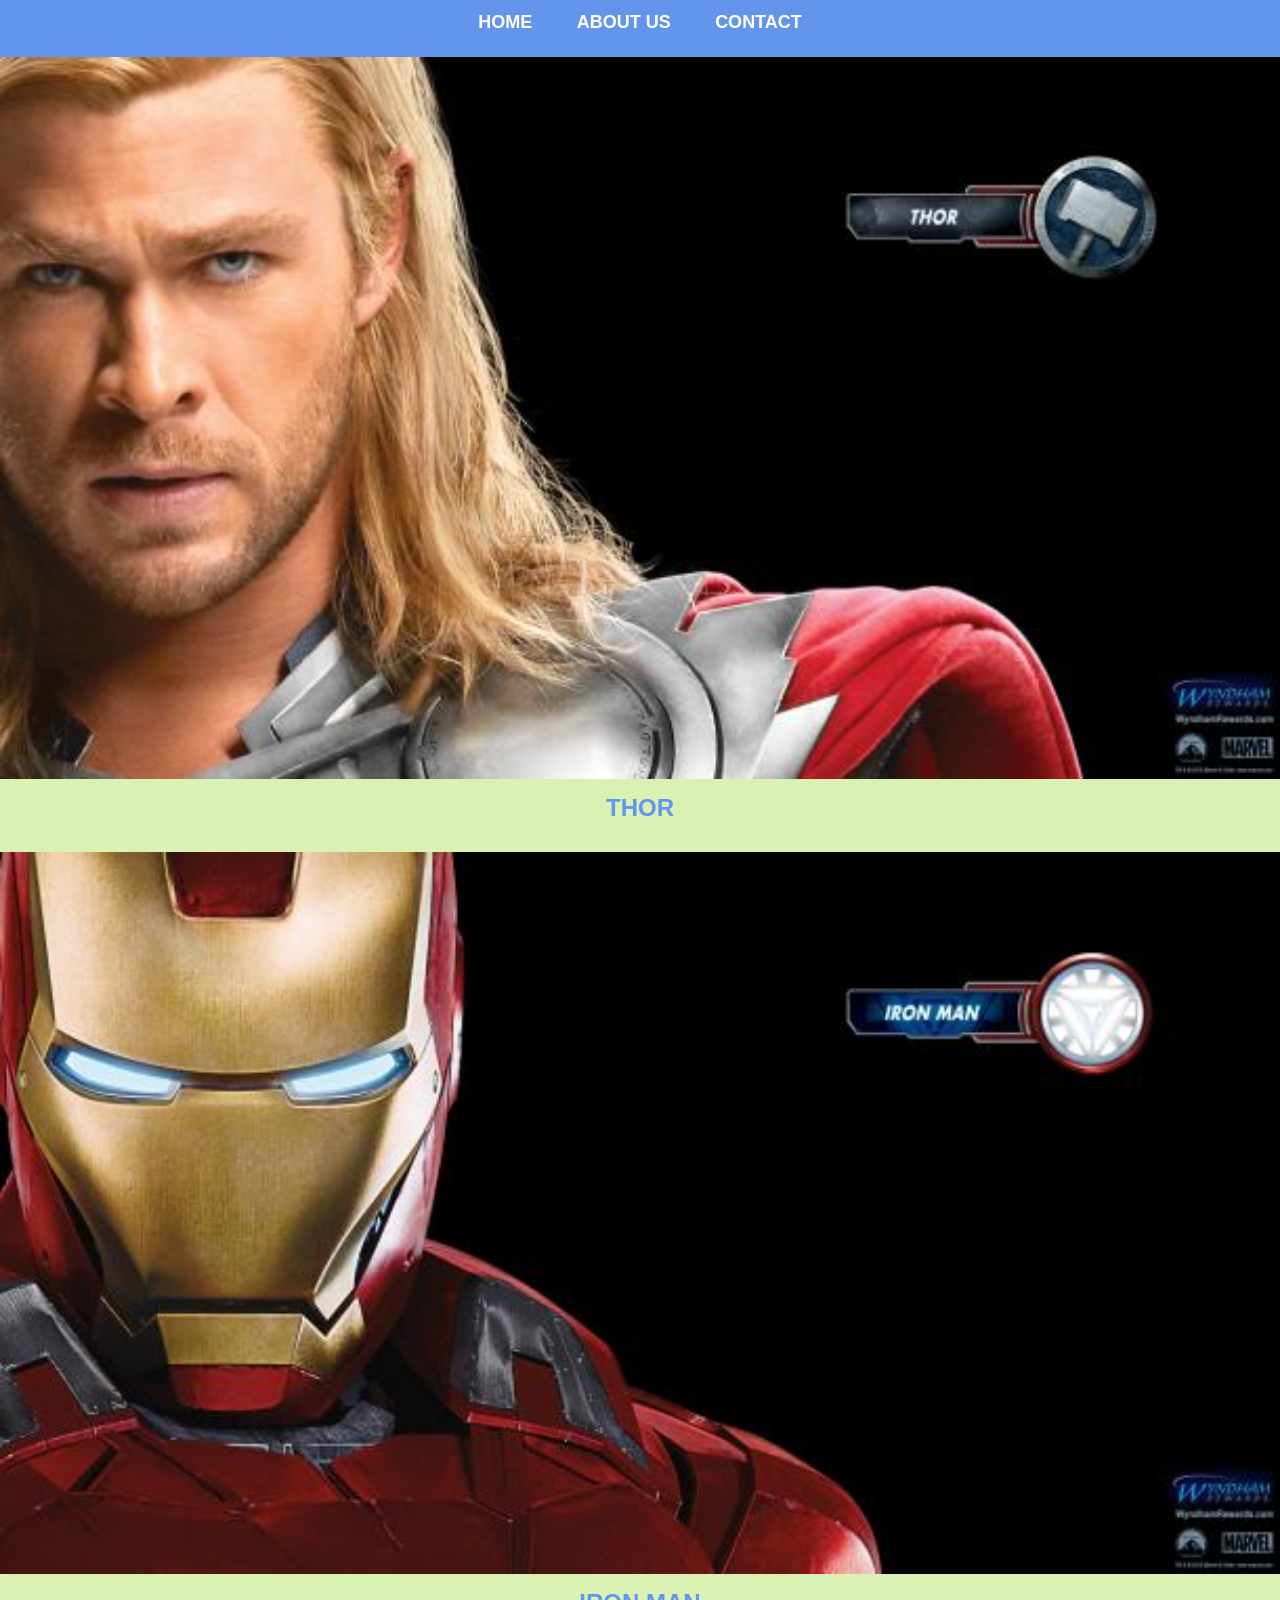
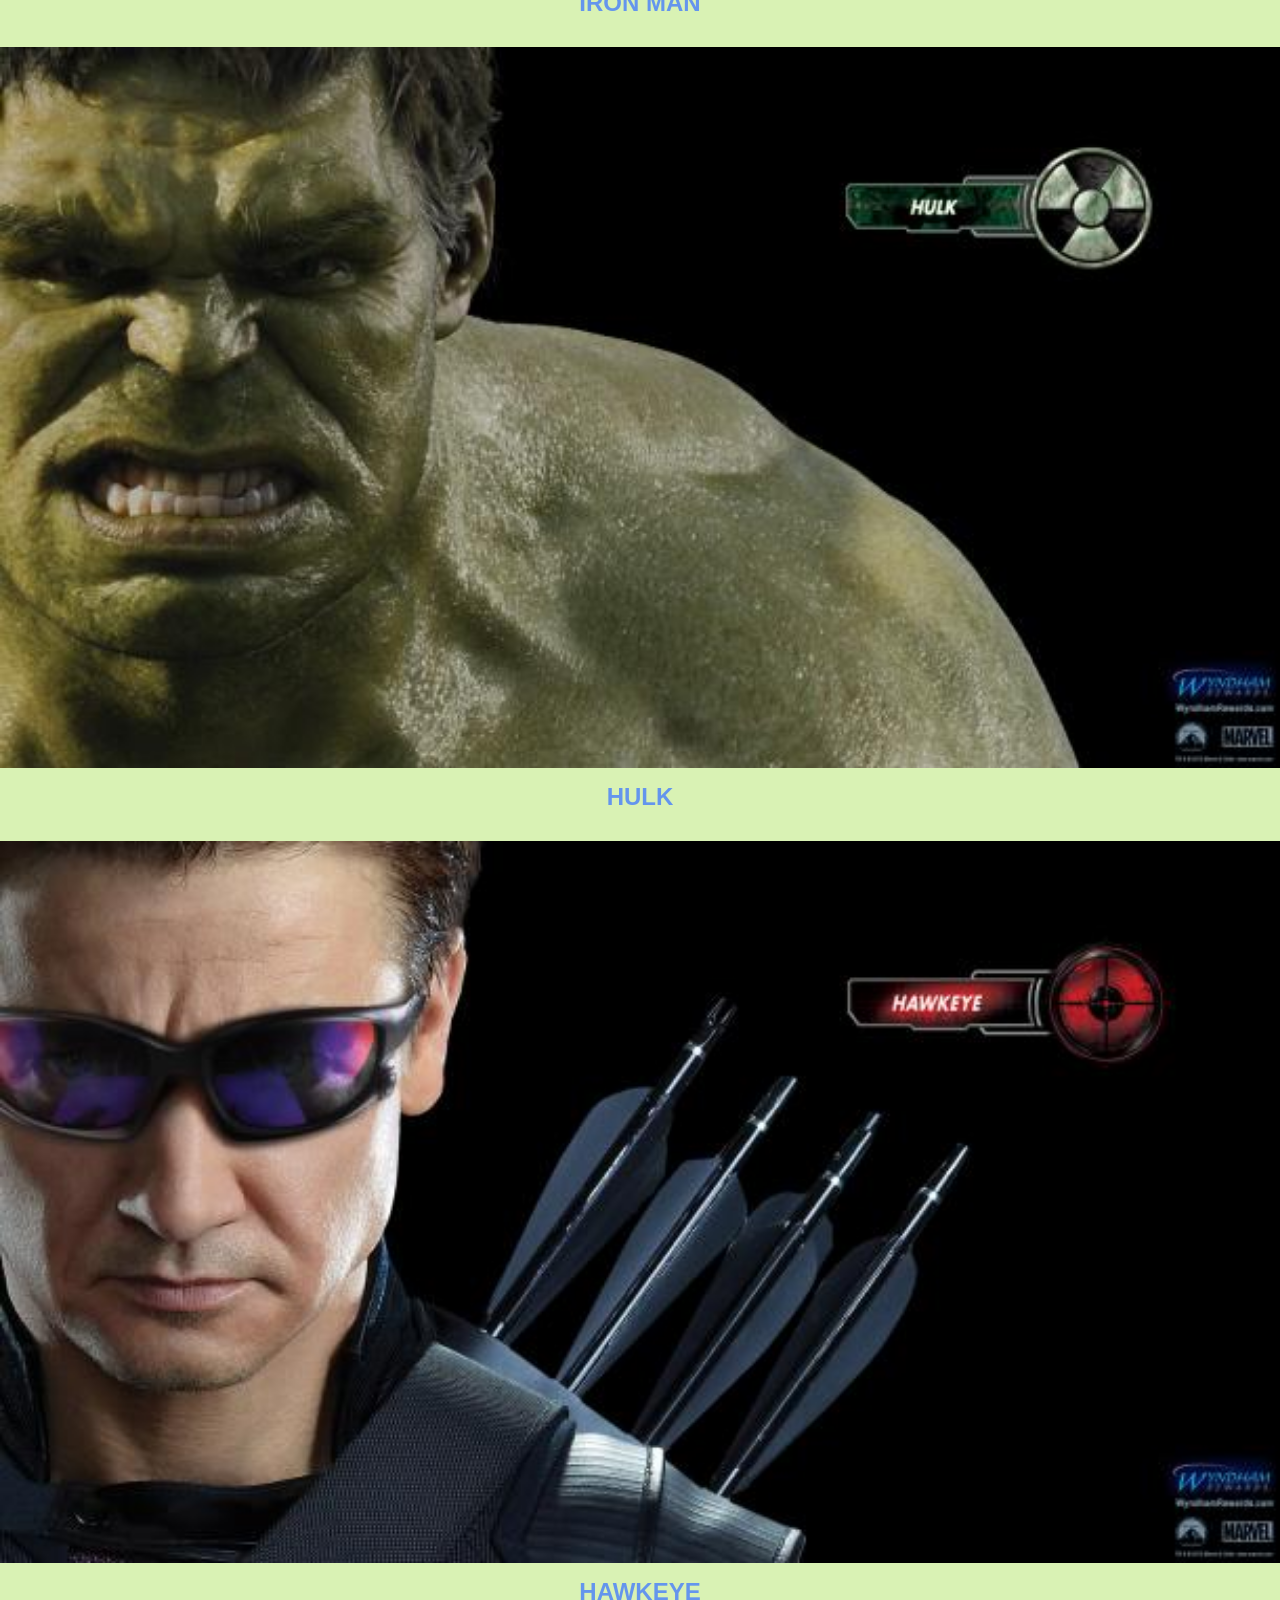
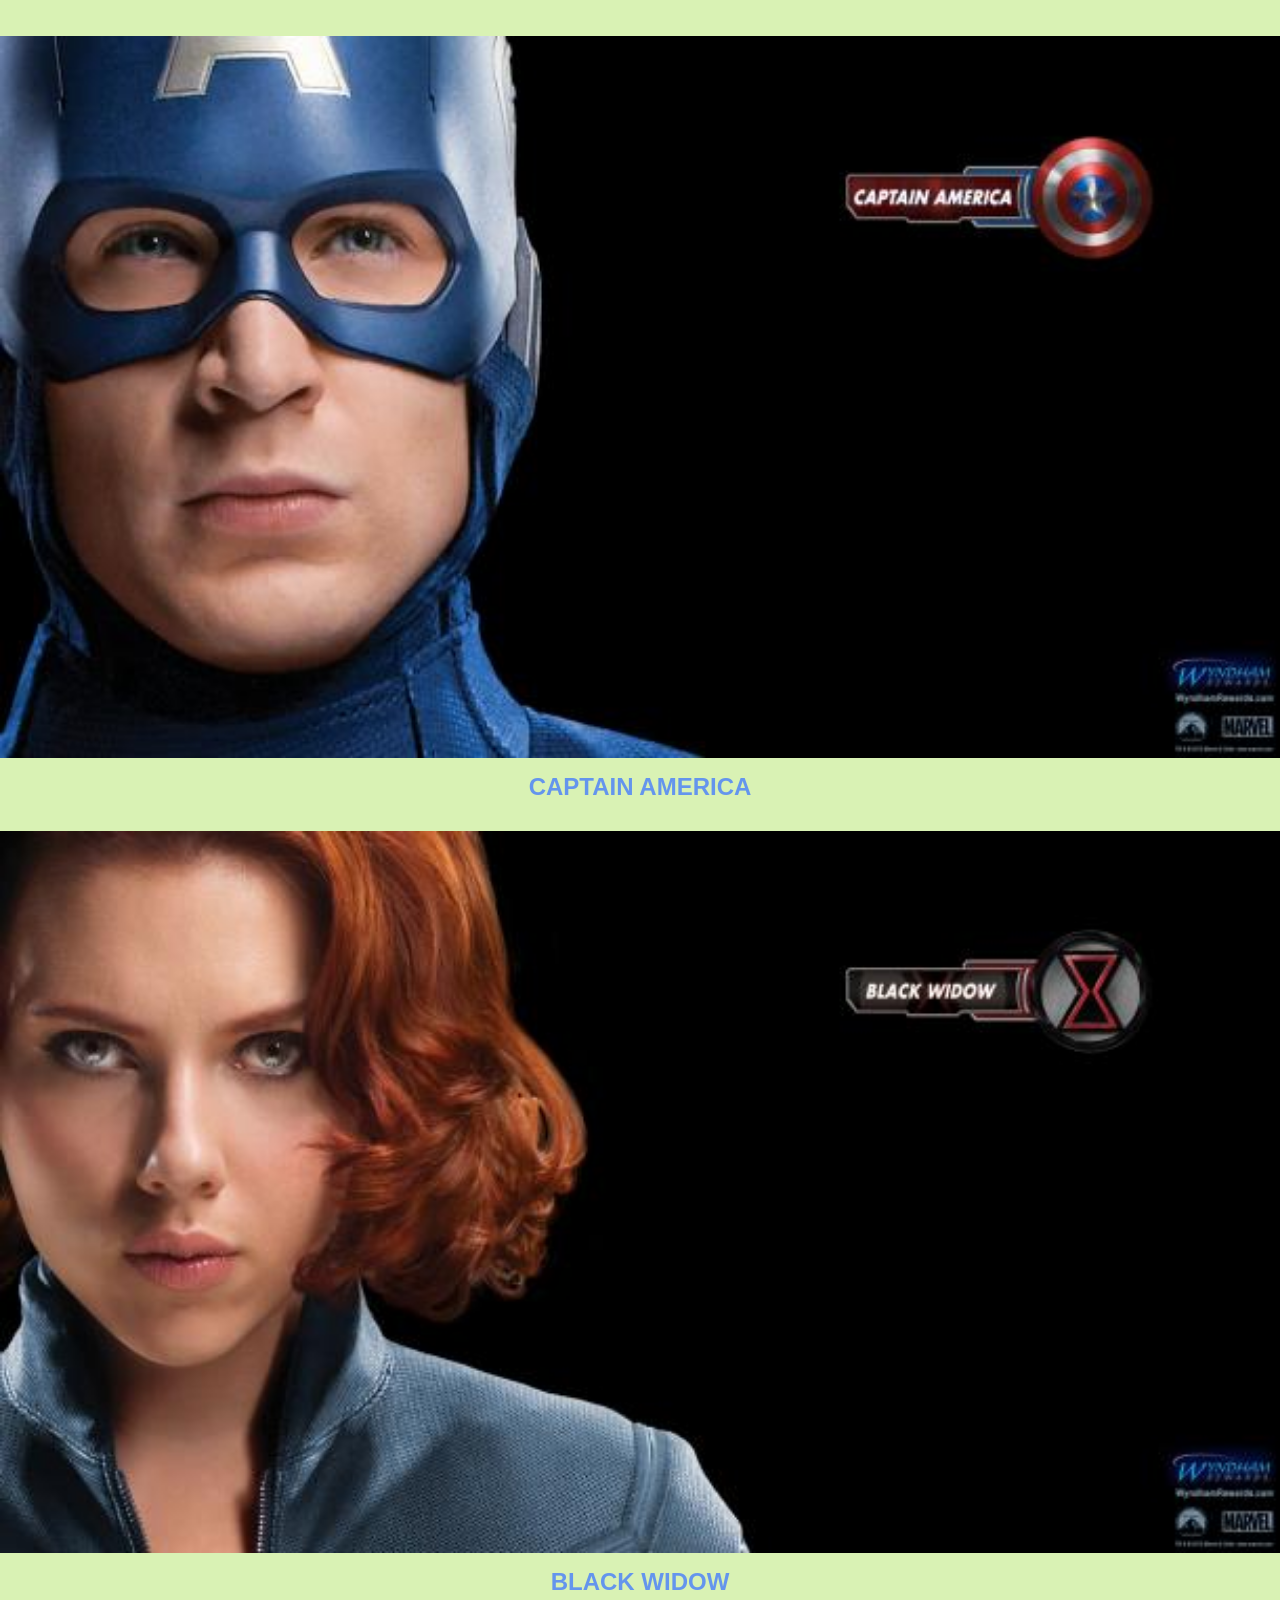
<file: index.html>
<!DOCTYPE html>
<html>
<head>
    <title>Avengers Superhero App</title>
    <link rel="stylesheet" href="style.css">
</head>
<body>
    <div id="menu">
        <a href="index.html">HOME</a>
        <a href="about.html">ABOUT US</a>
        <a href="contact.html">CONTACT</a>
    </div>

    <div class="gallery">
        <img src="avengers_01.jpg" alt="Thor">
        <a class="hero-link" href="avenger-1.html">THOR</a>

        <img src="avengers_02.jpg" alt="Iron Man">
        <a class="hero-link" href="avenger-2.html">IRON MAN</a>

        <img src="avengers_03.jpg" alt="Hulk">
        <a class="hero-link" href="avenger-3.html">HULK</a>

        <img src="avengers_04.jpg" alt="Hawkeye">
        <a class="hero-link" href="avenger-4.html">HAWKEYE</a>

        <img src="avengers_05.jpg" alt="Captain America">
        <a class="hero-link" href="avenger-5.html">CAPTAIN AMERICA</a>

        <img src="avengers_06.jpg" alt="Black Widow">
        <a class="hero-link" href="avenger-6.html">BLACK WIDOW</a>
    </div>
</body>
</html>
</file>
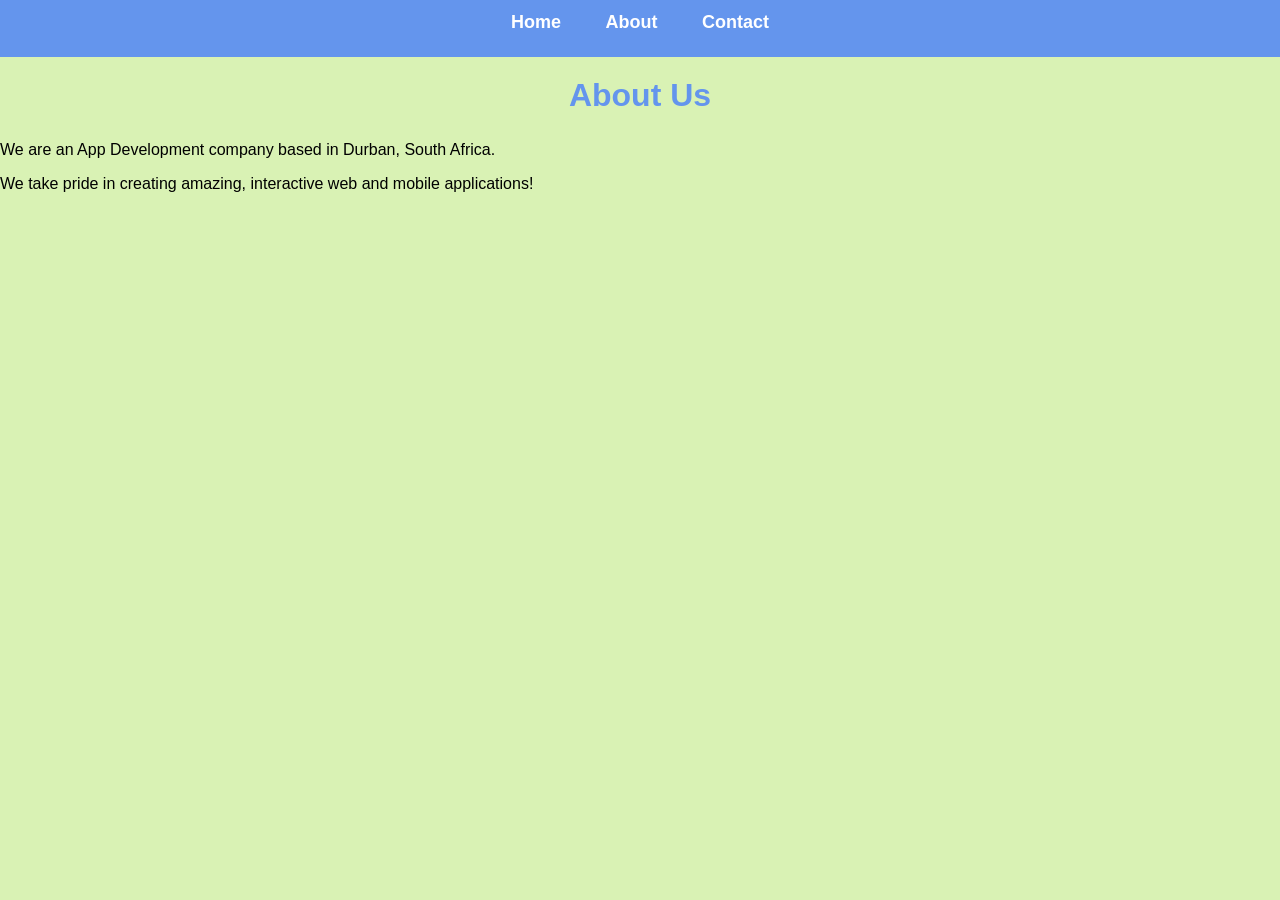
<file: about.html>
<!DOCTYPE html>
<html lang="en">
<head>
  <meta charset="UTF-8">
  <meta name="viewport" content="width=device-width, initial-scale=1.0">
  <title>About Us - Superhero App</title>
  <link rel="stylesheet" href="style.css">
</head>
<body>
  <div id="menu">
    <a href="index.html">Home</a>
    <a href="about.html">About</a>
    <a href="contact.html">Contact</a>
  </div>

  <div class="profile-container">
    <h2>About Us</h2>
    <p>We are an App Development company based in Durban, South Africa.</p>
    <p>We take pride in creating amazing, interactive web and mobile applications!</p>
  </div>
</body>
</html>
</file>
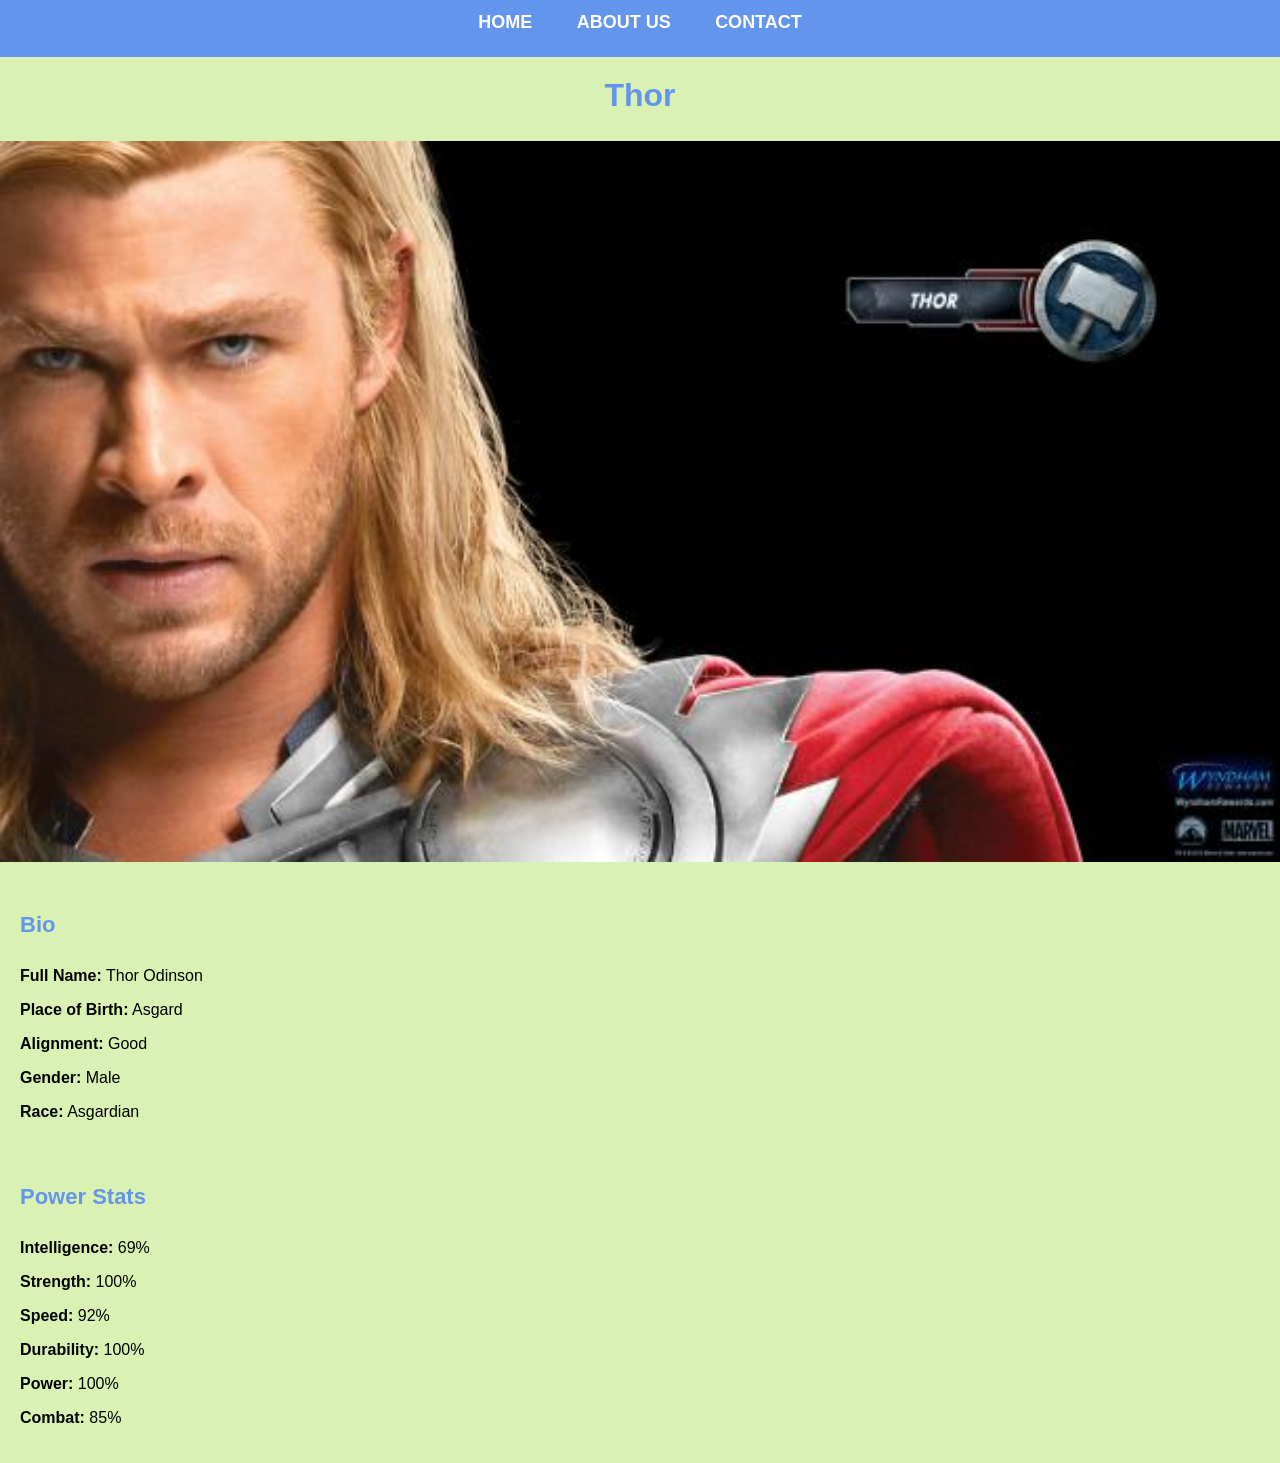
<file: avenger-1.html>
<!DOCTYPE html>
<html>
<head>
    <title>Thor</title>
    <link rel="stylesheet" href="style.css">
</head>
<body>
    <div id="menu">
        <a href="index.html">HOME</a>
        <a href="about.html">ABOUT US</a>
        <a href="contact.html">CONTACT</a>
    </div>

    <h2>Thor</h2>
    <div class="gallery">
        <img src="avengers_01.jpg" alt="Thor">
    </div>

    <div class="bio-content">
        <h4>Bio</h4>
        <p><b>Full Name:</b> Thor Odinson</p>
        <p><b>Place of Birth:</b> Asgard</p>
        <p><b>Alignment:</b> Good</p>
        <p><b>Gender:</b> Male</p>
        <p><b>Race:</b> Asgardian</p>
        <br>
        <h4>Power Stats</h4>
        <p><b>Intelligence:</b> 69%</p>
        <p><b>Strength:</b> 100%</p>
        <p><b>Speed:</b> 92%</p>
        <p><b>Durability:</b> 100%</p>
        <p><b>Power:</b> 100%</p>
        <p><b>Combat:</b> 85%</p>
    </div>
</body>
</html>
</file>
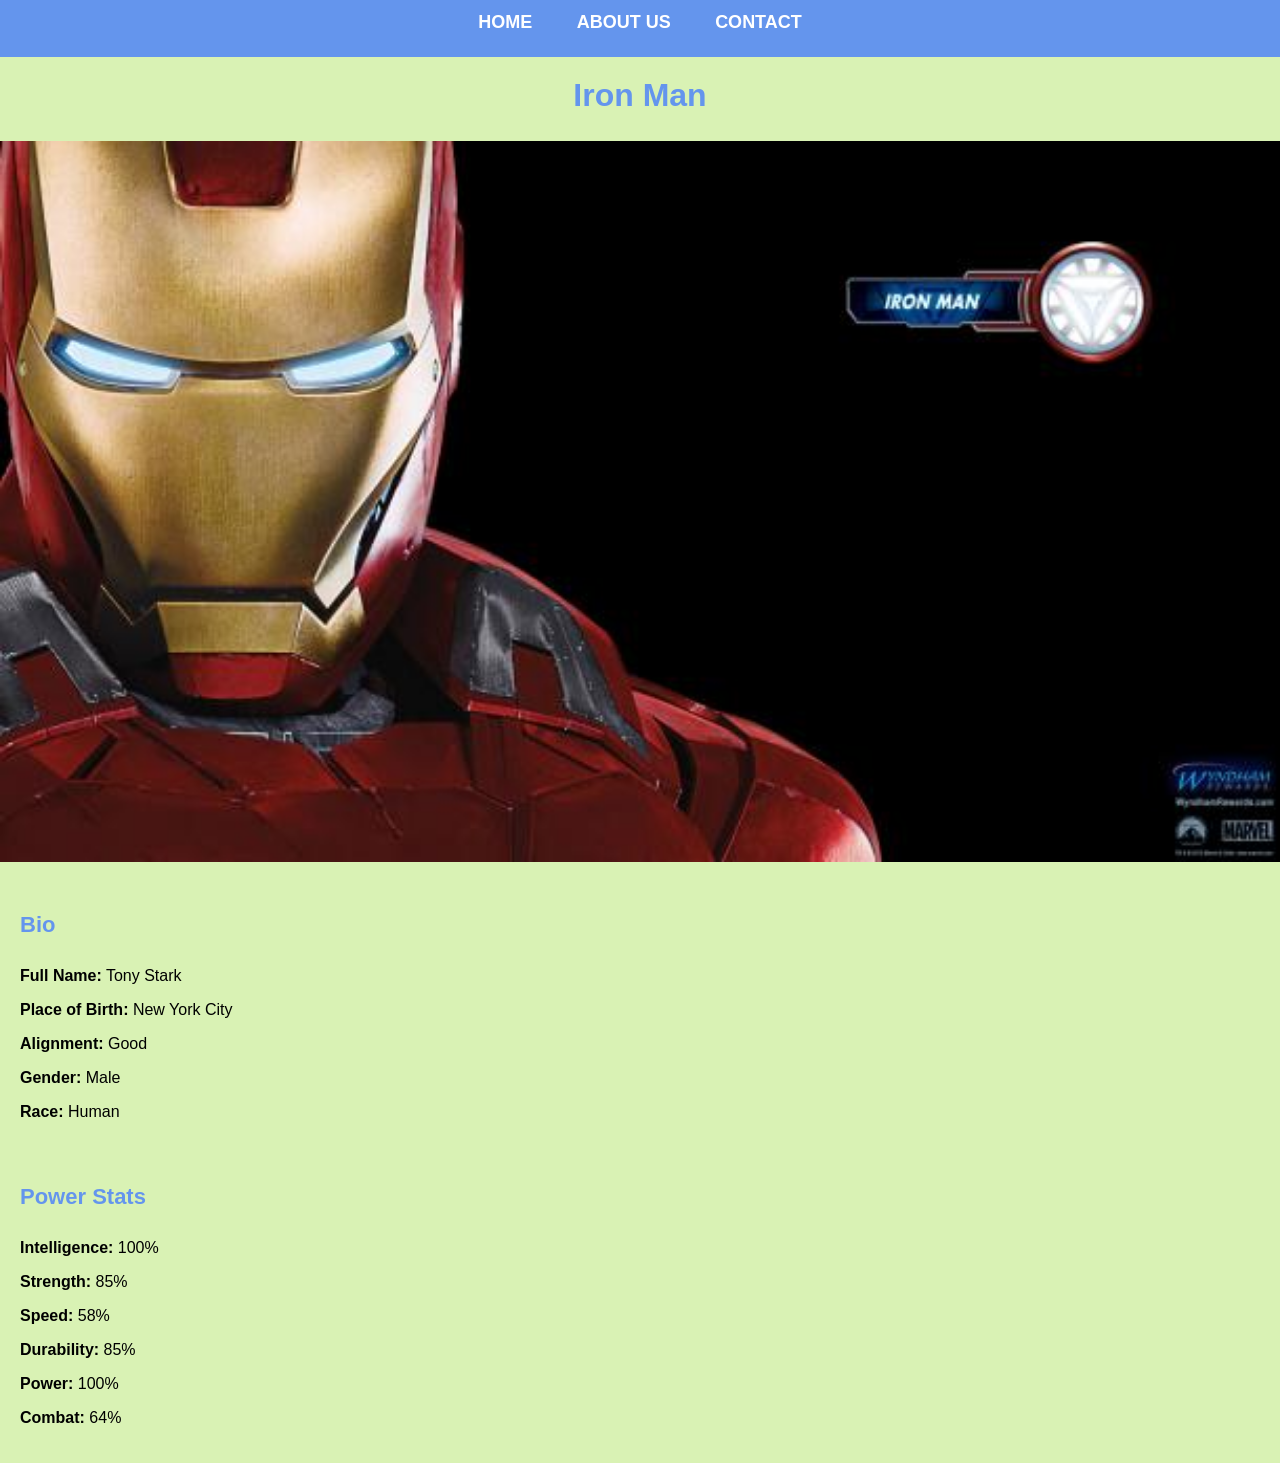
<file: avenger-2.html>
<!DOCTYPE html>
<html>
<head>
    <title>Iron Man</title>
    <link rel="stylesheet" href="style.css">
</head>
<body>
    <div id="menu">
        <a href="index.html">HOME</a>
        <a href="about.html">ABOUT US</a>
        <a href="contact.html">CONTACT</a>
    </div>

    <h2>Iron Man</h2>
    <div class="gallery">
        <img src="avengers_02.jpg" alt="Iron Man">
    </div>

    <div class="bio-content">
        <h4>Bio</h4>
        <p><b>Full Name:</b> Tony Stark</p>
        <p><b>Place of Birth:</b> New York City</p>
        <p><b>Alignment:</b> Good</p>
        <p><b>Gender:</b> Male</p>
        <p><b>Race:</b> Human</p>
        <br>
        <h4>Power Stats</h4>
        <p><b>Intelligence:</b> 100%</p>
        <p><b>Strength:</b> 85%</p>
        <p><b>Speed:</b> 58%</p>
        <p><b>Durability:</b> 85%</p>
        <p><b>Power:</b> 100%</p>
        <p><b>Combat:</b> 64%</p>
    </div>
</body>
</html>
</file>
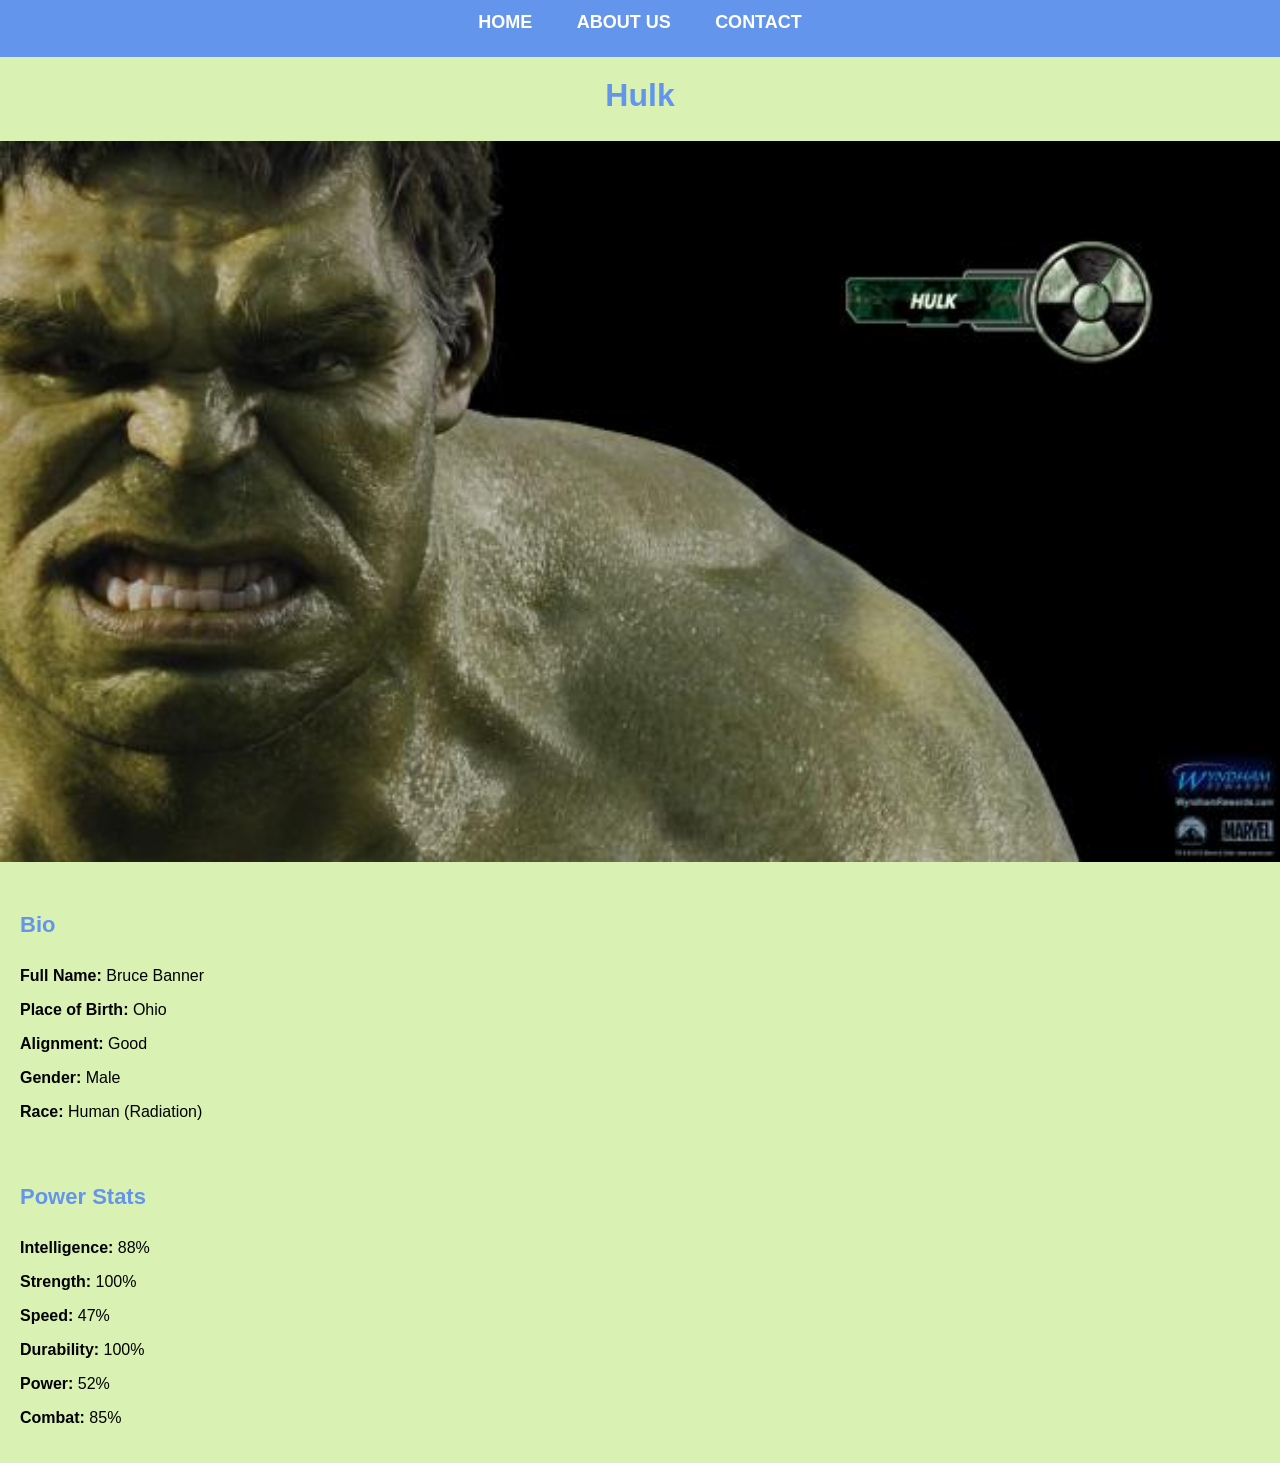
<file: avenger-3.html>
<!DOCTYPE html>
<html>
<head>
    <title>Hulk</title>
    <link rel="stylesheet" href="style.css">
</head>
<body>
    <div id="menu">
        <a href="index.html">HOME</a>
        <a href="about.html">ABOUT US</a>
        <a href="contact.html">CONTACT</a>
    </div>

    <h2>Hulk</h2>
    <div class="gallery">
        <img src="avengers_03.jpg" alt="Hulk">
    </div>

    <div class="bio-content">
        <h4>Bio</h4>
        <p><b>Full Name:</b> Bruce Banner</p>
        <p><b>Place of Birth:</b> Ohio</p>
        <p><b>Alignment:</b> Good</p>
        <p><b>Gender:</b> Male</p>
        <p><b>Race:</b> Human (Radiation)</p>
        <br>
        <h4>Power Stats</h4>
        <p><b>Intelligence:</b> 88%</p>
        <p><b>Strength:</b> 100%</p>
        <p><b>Speed:</b> 47%</p>
        <p><b>Durability:</b> 100%</p>
        <p><b>Power:</b> 52%</p>
        <p><b>Combat:</b> 85%</p>
    </div>
</body>
</html>
</file>
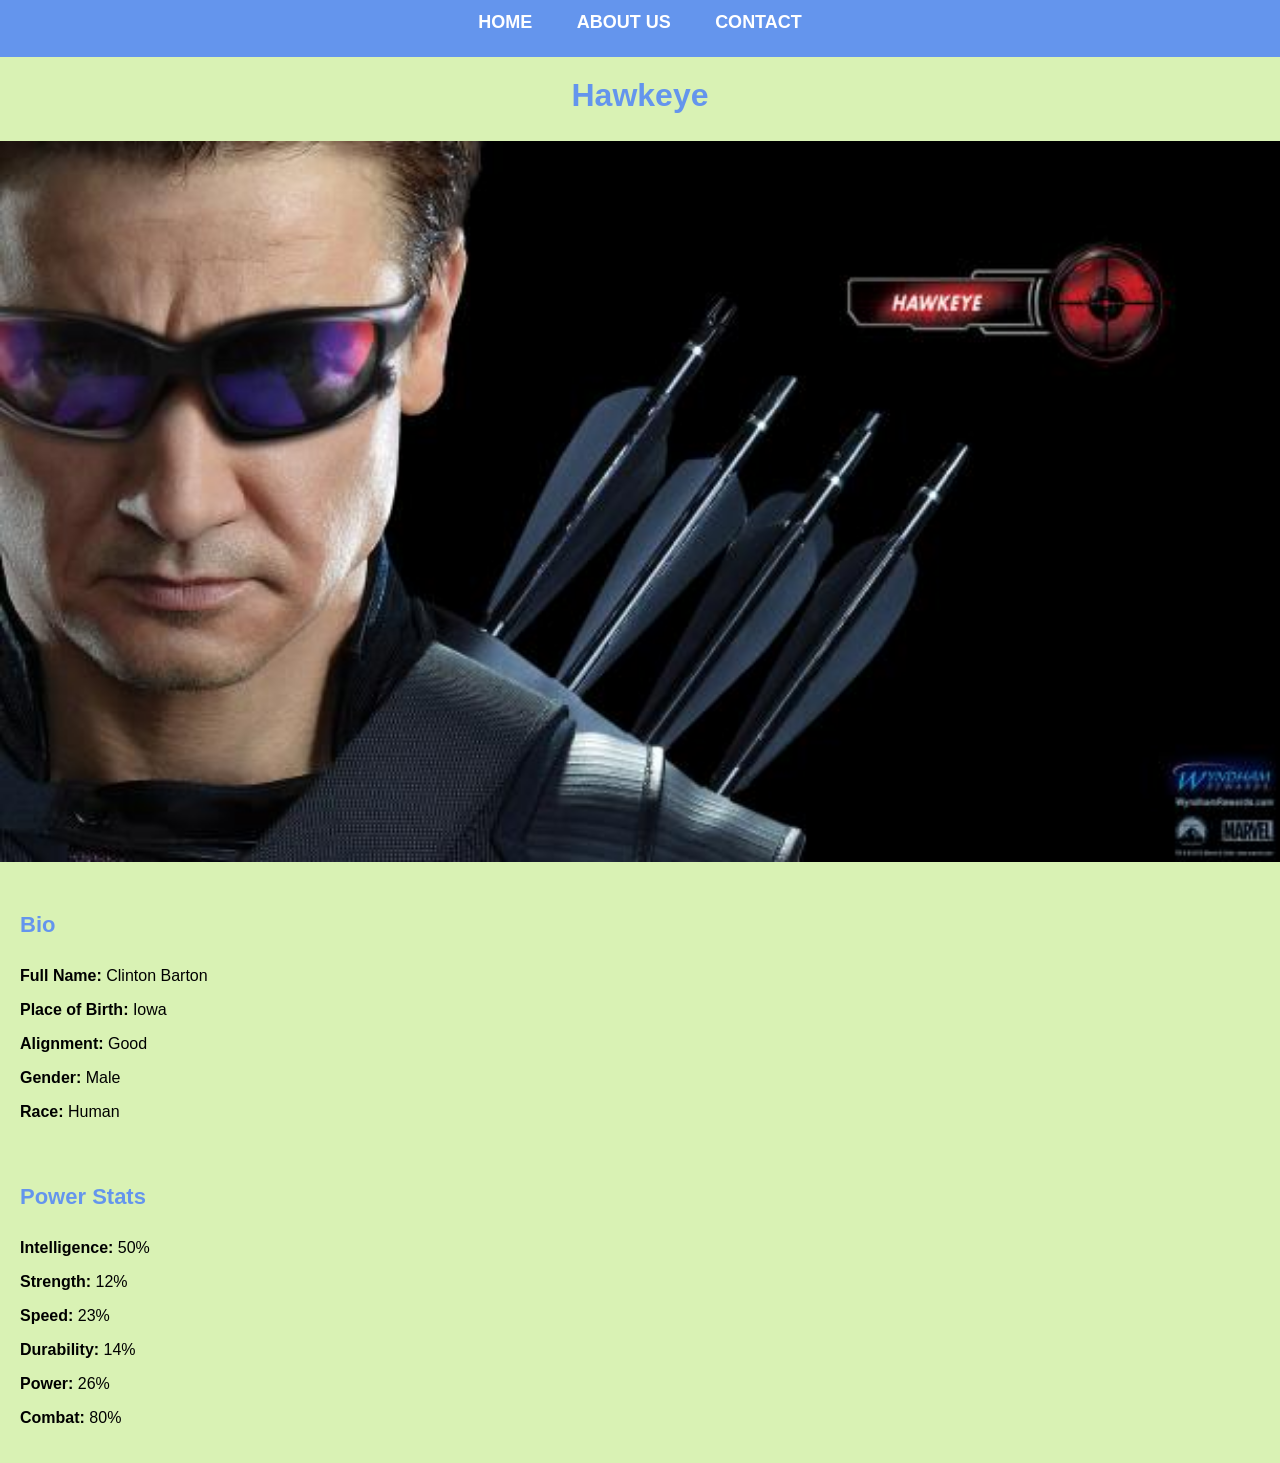
<file: avenger-4.html>
<!DOCTYPE html>
<html>
<head>
    <title>Hawkeye</title>
    <link rel="stylesheet" href="style.css">
</head>
<body>
    <div id="menu">
        <a href="index.html">HOME</a>
        <a href="about.html">ABOUT US</a>
        <a href="contact.html">CONTACT</a>
    </div>

    <h2>Hawkeye</h2>
    <div class="gallery">
        <img src="avengers_04.jpg" alt="Hawkeye">
    </div>

    <div class="bio-content">
        <h4>Bio</h4>
        <p><b>Full Name:</b> Clinton Barton</p>
        <p><b>Place of Birth:</b> Iowa</p>
        <p><b>Alignment:</b> Good</p>
        <p><b>Gender:</b> Male</p>
        <p><b>Race:</b> Human</p>
        <br>
        <h4>Power Stats</h4>
        <p><b>Intelligence:</b> 50%</p>
        <p><b>Strength:</b> 12%</p>
        <p><b>Speed:</b> 23%</p>
        <p><b>Durability:</b> 14%</p>
        <p><b>Power:</b> 26%</p>
        <p><b>Combat:</b> 80%</p>
    </div>
</body>
</html>
</file>
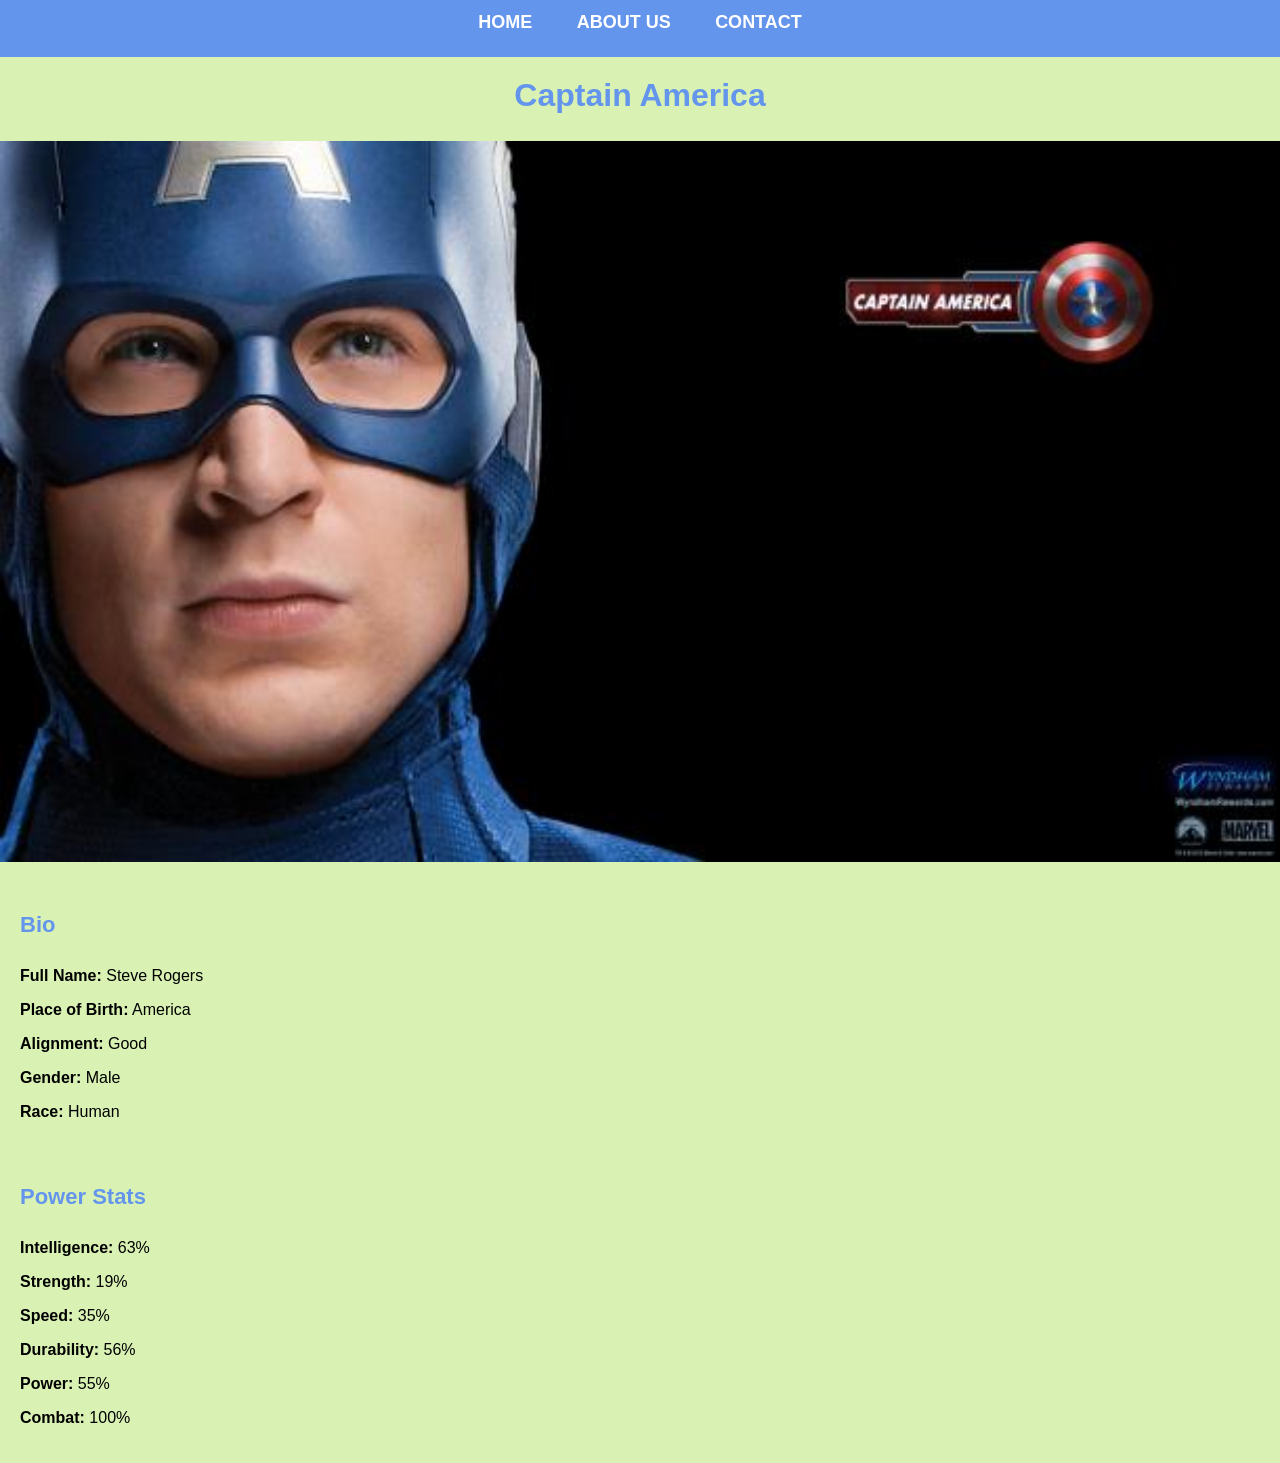
<file: avenger-5.html>
<!DOCTYPE html>
<html>
<head>
    <title>Captain America</title>
    <link rel="stylesheet" href="style.css">
</head>
<body>
    <div id="menu">
        <a href="index.html">HOME</a>
        <a href="about.html">ABOUT US</a>
        <a href="contact.html">CONTACT</a>
    </div>

    <h2>Captain America</h2>
    <div class="gallery">
        <img src="avengers_05.jpg" alt="Captain America">
    </div>

    <div class="bio-content">
        <h4>Bio</h4>
        <p><b>Full Name:</b> Steve Rogers</p>
        <p><b>Place of Birth:</b> America</p>
        <p><b>Alignment:</b> Good</p>
        <p><b>Gender:</b> Male</p>
        <p><b>Race:</b> Human</p>
        <br>
        <h4>Power Stats</h4>
        <p><b>Intelligence:</b> 63%</p>
        <p><b>Strength:</b> 19%</p>
        <p><b>Speed:</b> 35%</p>
        <p><b>Durability:</b> 56%</p>
        <p><b>Power:</b> 55%</p>
        <p><b>Combat:</b> 100%</p>
    </div>
</body>
</html>
</file>
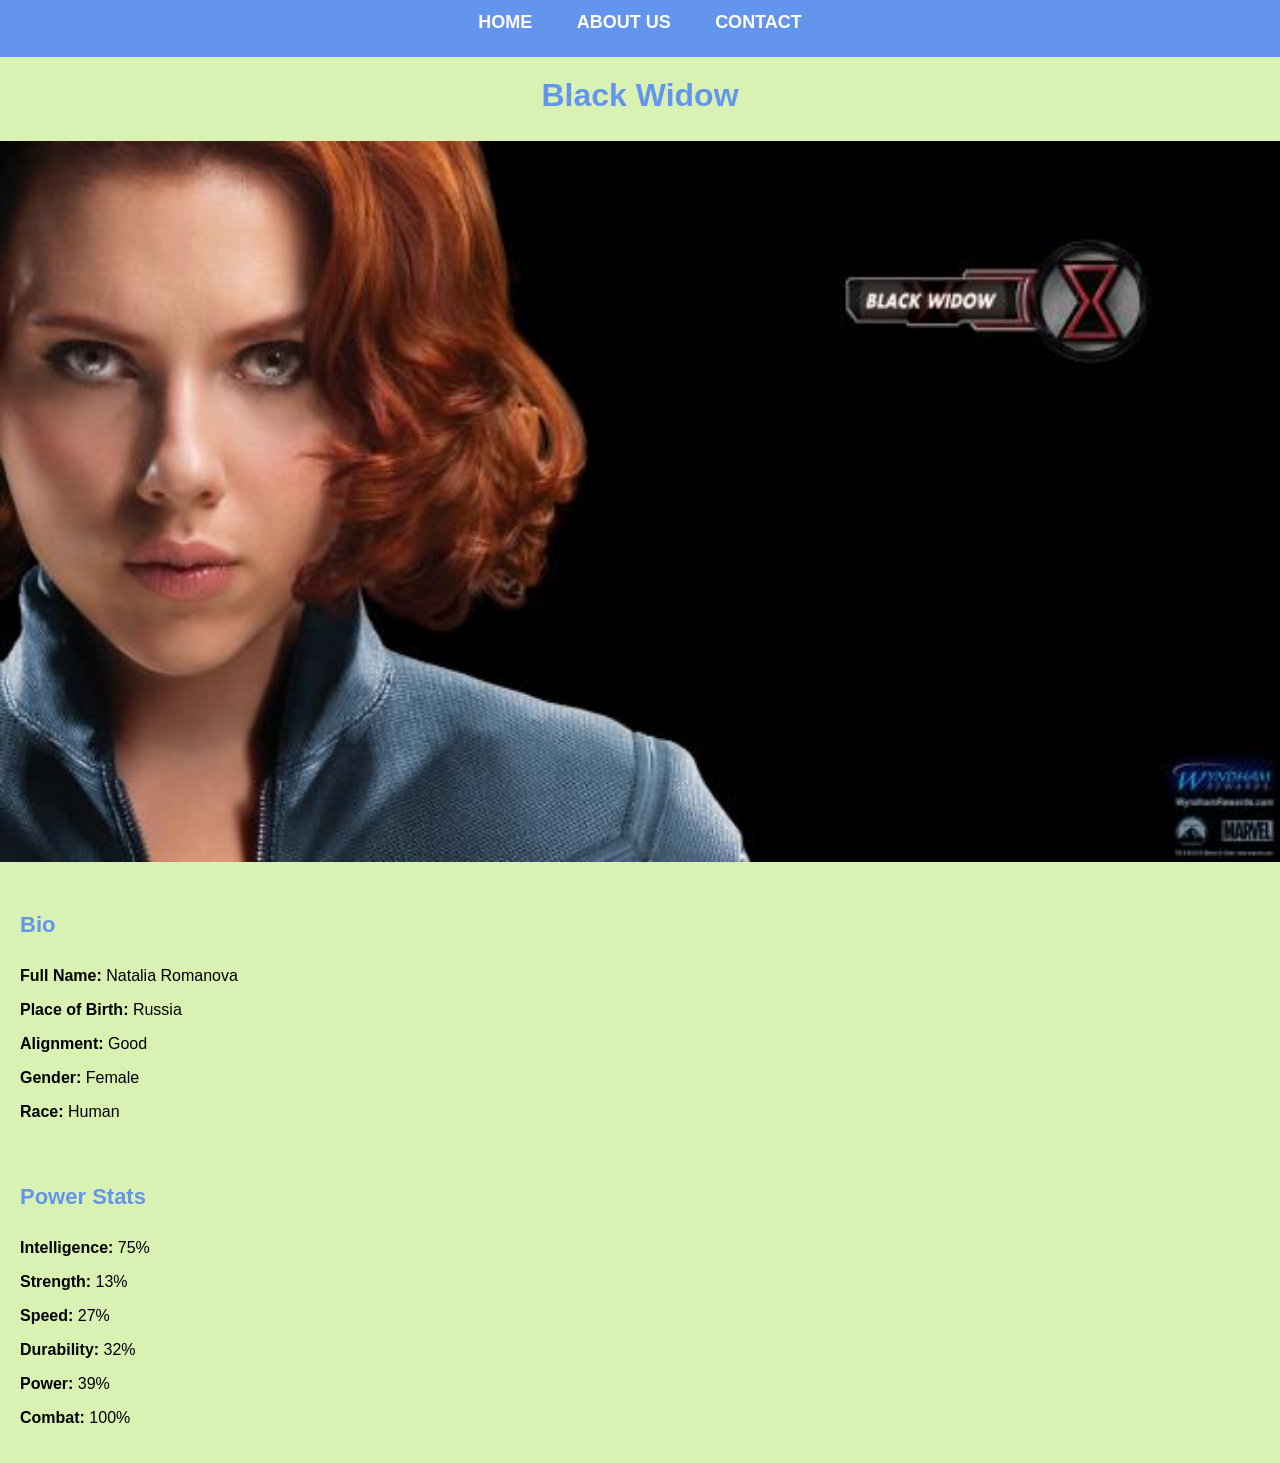
<file: avenger-6.html>
<!DOCTYPE html>
<html>
<head>
    <title>Black Widow</title>
    <link rel="stylesheet" href="style.css">
</head>
<body>
    <div id="menu">
        <a href="index.html">HOME</a>
        <a href="about.html">ABOUT US</a>
        <a href="contact.html">CONTACT</a>
    </div>

    <h2>Black Widow</h2>
    <div class="gallery">
        <img src="avengers_06.jpg" alt="Black Widow">
    </div>

    <div class="bio-content">
        <h4>Bio</h4>
        <p><b>Full Name:</b> Natalia Romanova</p>
        <p><b>Place of Birth:</b> Russia</p>
        <p><b>Alignment:</b> Good</p>
        <p><b>Gender:</b> Female</p>
        <p><b>Race:</b> Human</p>
        <br>
        <h4>Power Stats</h4>
        <p><b>Intelligence:</b> 75%</p>
        <p><b>Strength:</b> 13%</p>
        <p><b>Speed:</b> 27%</p>
        <p><b>Durability:</b> 32%</p>
        <p><b>Power:</b> 39%</p>
        <p><b>Combat:</b> 100%</p>
    </div>
</body>
</html>
</file>
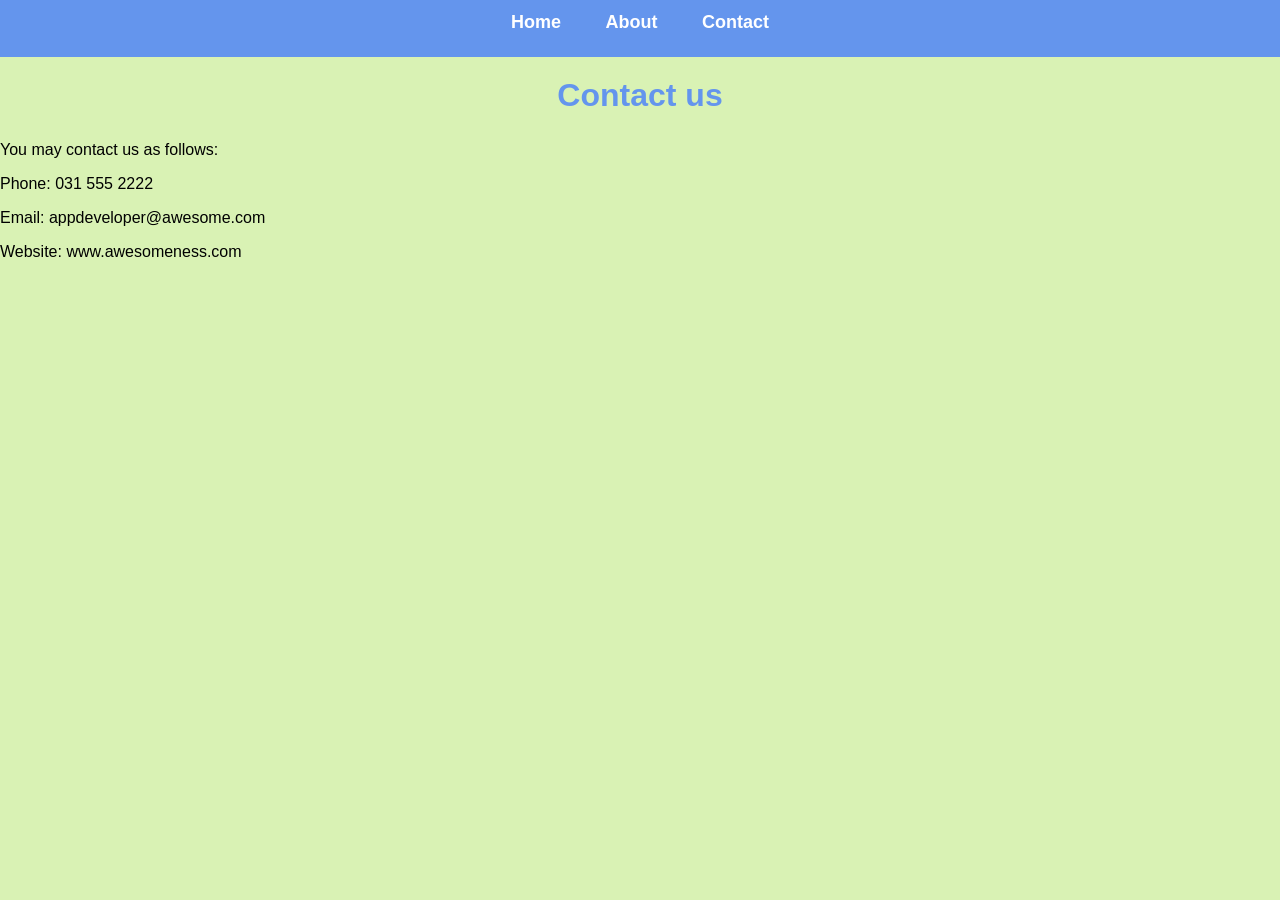
<file: contact.html>
<!DOCTYPE html>
<html>
    <head>
        <link rel="stylesheet" href="style.css">
    </head>
    <body>
        <div id="menu">
            <a href="index.html">Home</a>
            <a href="about.html">About</a>
            <a href="contact.html">Contact</a>
        </div>
        <h2>Contact us</h2>
        <p>You may contact us as follows:</p>
        <p>Phone: 031 555 2222</p>
        <p>Email: appdeveloper@awesome.com</p>
        <p>Website: www.awesomeness.com</p>
    </body>
</html>
</file>
<file: style.css>
/* General Page Styling */
body {
    margin: 0;
    padding: 0;
    font-family: Helvetica, sans-serif;
    background-color: #d9f2b4;
}

/* Blue Navigation Bar */
#menu {
    width: 100%;
    height: 45px;
    background-color: cornflowerblue;
    padding-top: 12px;
    text-align: center;
}

#menu a {
    color: #ffffff;
    font-size: 18px;
    text-decoration: none;
    font-weight: 800;
    padding-left: 20px;
    padding-right: 20px;
}

#menu a:hover {
    color: #5077bd;
}

/* Full-Screen Images */
.gallery img {
    width: 100%;
    display: block;
}

/* Clickable Blue Superhero Names Below Each Image */
.hero-link {
    display: block;
    text-align: center;
    color: cornflowerblue;
    font-size: 24px;
    font-weight: bold;
    text-decoration: none;
    padding: 15px 0 30px 0;
}

.hero-link:hover {
    color: #5077bd;
    text-decoration: underline;
}

/* Blue Centered Headings for About, Contact, and Hero Info Pages */
h2 {
    color: cornflowerblue;
    text-align: center;
    font-size: 32px;
    margin-top: 20px;
}

/* Centered Text for About and Contact Pages */
.info-box {
    text-align: center;
    padding: 20px;
    font-size: 18px;
}

/* Hero Bio & Power Stats Styling */
.bio-content {
    padding: 20px;
}

h4 {
    color: cornflowerblue;
    font-size: 22px;
}
</file>
